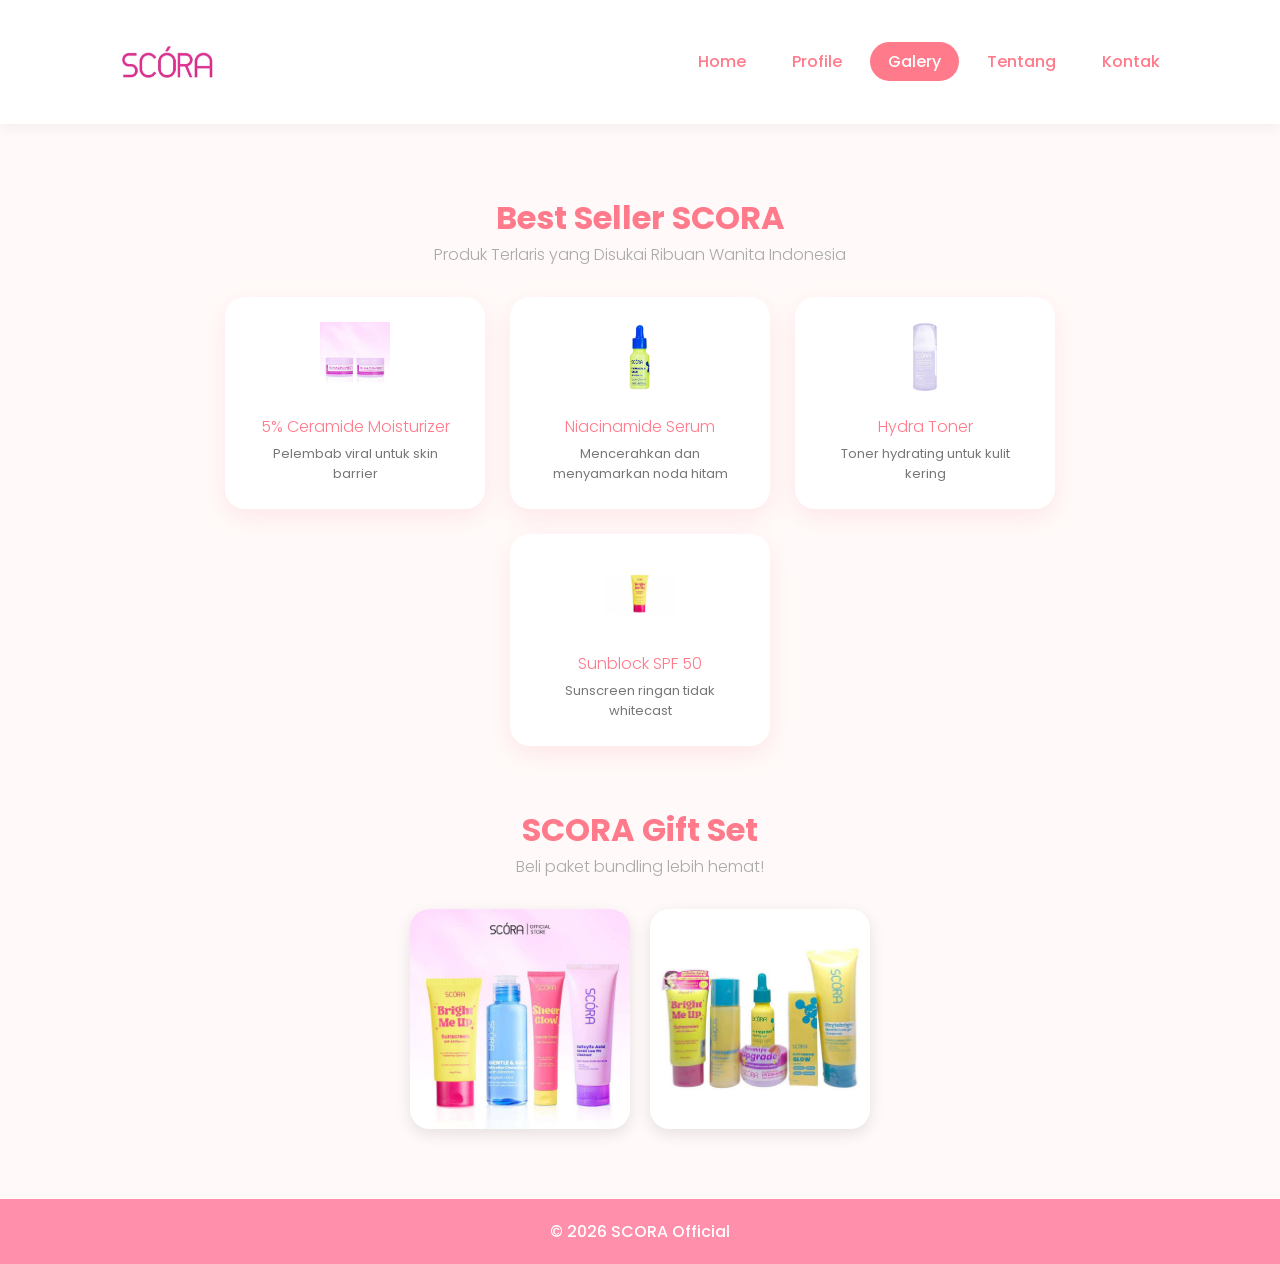
<file: galery.html>
<!DOCTYPE html>
<html>
<head>
  <meta charset="UTF-8">
  <meta name="viewport" content="width=device-width, initial-scale=1.0">
  <title>Galery - SCORA</title>
  <link rel="stylesheet" href="style.css">
  <style>
    body {
      display: flex;
      flex-direction: column;
      min-height: 100vh;
      margin: 0;
    }
    .content-wrapper {
      flex: 1;
    }
    .footer {
      text-align: center;
      padding: 20px 0;
      background: #FF8FAB;
      color: white;
      font-weight: 500;
      margin-top: auto;
    }
  </style>
</head>
<body>

<div class="navbar">
    <img class="logo" src="logo.jpg" alt="SCORA Logo">
    <ul>
        <li><a href="index.html">Home</a></li>
        <li><a href="profile.html">Profile</a></li>
        <li class="active"><a href="galery.html">Galery</a></li>
        <li><a href="tentang.html">Tentang</a></li>
        <li><a href="kontak.html">Kontak</a></li>
    </ul>
</div>

<div class="content-wrapper">
  <div class="section">
      <h1>Best Seller SCORA</h1>
      <h3>Produk Terlaris yang Disukai Ribuan Wanita Indonesia</h3>
      <div class="card-container">
          <div class="card"><img src="5.jpg" alt="moist"><h3>5% Ceramide Moisturizer</h3><p>Pelembab viral untuk skin barrier</p></div>
          <div class="card"><img src="acne.jpg" alt="serum"><h3>Niacinamide Serum</h3><p>Mencerahkan dan menyamarkan noda hitam</p></div>
          <div class="card"><img src="yio.jpg" alt="toner"><h3>Hydra Toner</h3><p>Toner hydrating untuk kulit kering</p></div>
          <div class="card"><img src="sco.jpg" alt="sunblock"><h3>Sunblock SPF 50</h3><p>Sunscreen ringan tidak whitecast</p></div>
      </div>

      <h1 style="margin-top:60px;">SCORA Gift Set</h1>
      <h3>Beli paket bundling lebih hemat!</h3>
      <div class="img-gallery">
          <img src="pak.jpg" alt="gift 1">
          <img src="ppl.jpg" alt="gift 2">
      </div>
  </div>
</div>

<div class="footer">© 2026 SCORA Official</div>

</body>
</html>
</file>
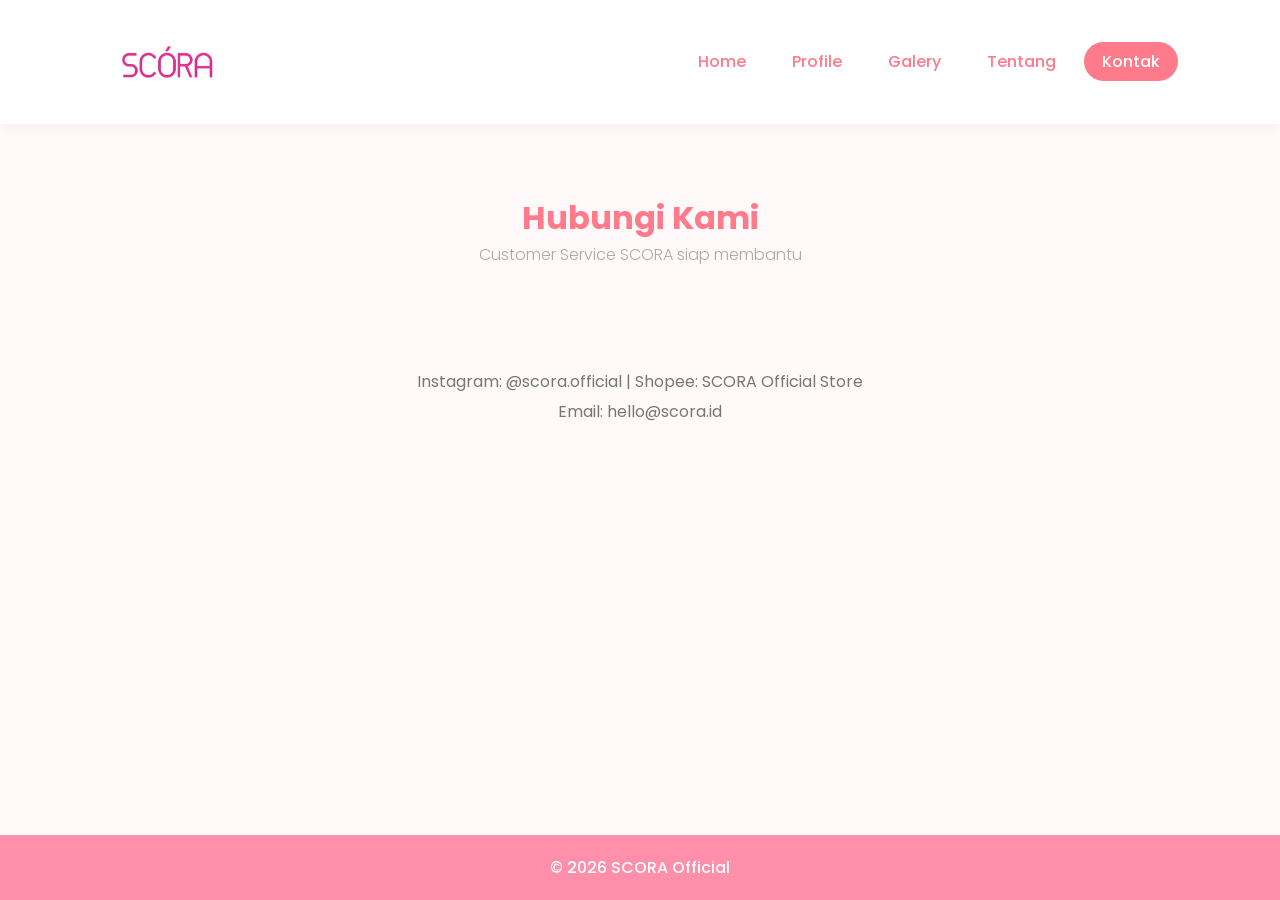
<file: kontak.html>
<!DOCTYPE html>
<html>
<head>
  <meta charset="UTF-8">
  <meta name="viewport" content="width=device-width, initial-scale=1.0">
  <title>Kontak - SCORA</title>
  <link rel="stylesheet" href="style.css">
  <style>
    body {
      display: flex;
      flex-direction: column;
      min-height: 100vh;
      margin: 0;
    }
    .content-wrapper {
      flex: 1;
    }
    .footer {
      text-align: center;
      padding: 20px 0;
      background: #FF8FAB;
      color: white;
      font-weight: 500;
      margin-top: auto;
    }
  </style>
</head>
<body>

<div class="navbar">
    <img class="logo" src="logo.jpg" alt="SCORA Logo">
    <ul>
        <li><a href="index.html">Home</a></li>
        <li><a href="profile.html">Profile</a></li>
        <li><a href="galery.html">Galery</a></li>
        <li><a href="tentang.html">Tentang</a></li>
        <li class="active"><a href="kontak.html">Kontak</a></li>
    </ul>
</div>

<div class="content-wrapper">
  <div class="section">
    <h1>Hubungi Kami</h1>
    <h3>Customer Service SCORA siap membantu</h3>
  </div>

  <div style="text-align:center;padding-bottom:50px;line-height:30px;color:#777;">
      <p>Instagram: @scora.official | Shopee: SCORA Official Store</p>
      <p>Email: hello@scora.id</p>
  </div>
</div>

<div class="footer">© 2026 SCORA Official</div>

</body>
</html>
</file>
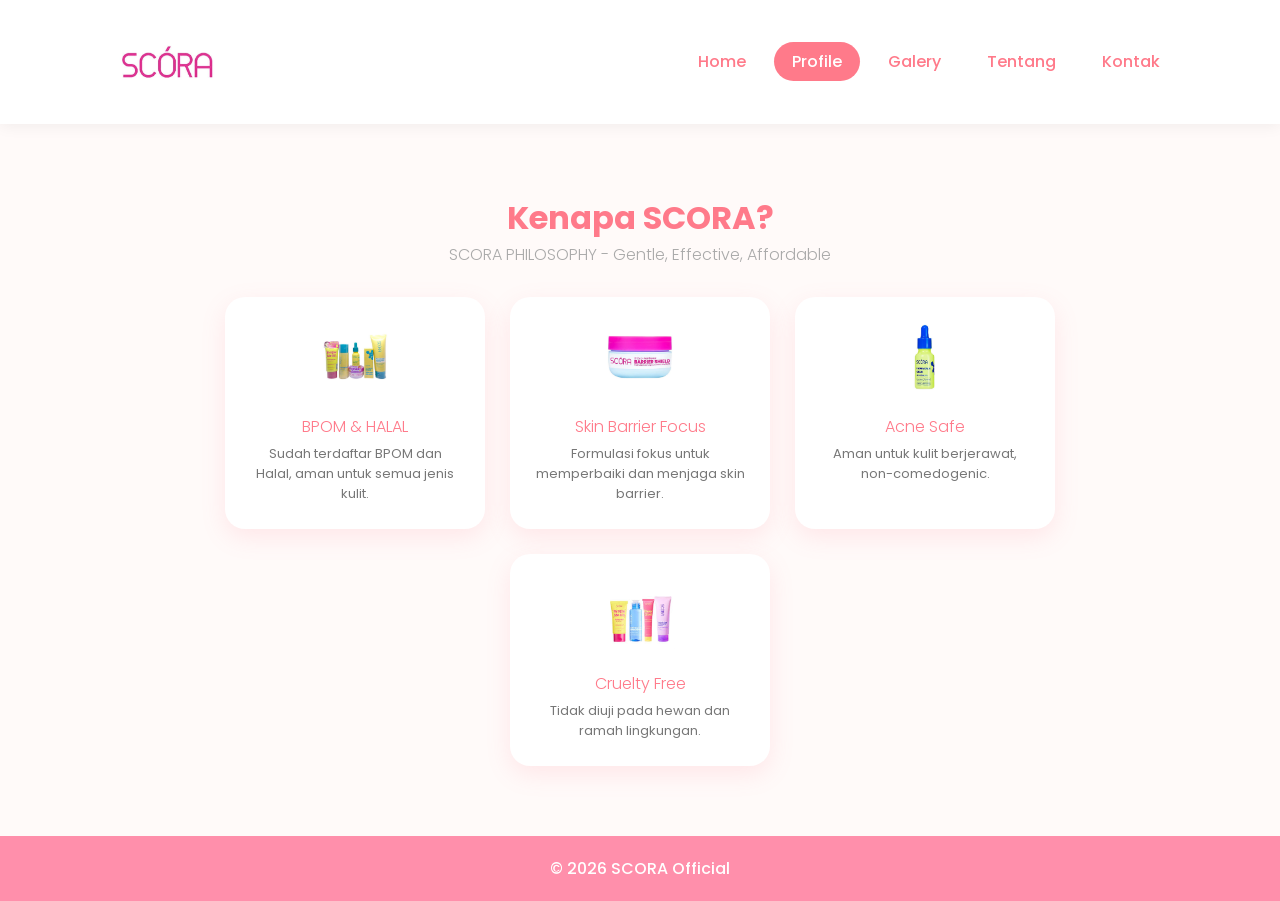
<file: profile.html>
<!DOCTYPE html>
<html>
<head>
  <meta charset="UTF-8">
  <meta name="viewport" content="width=device-width, initial-scale=1.0">
  <title>Profile - SCORA</title>
  <link rel="stylesheet" href="style.css">
  <style>
    body {
      display: flex;
      flex-direction: column;
      min-height: 100vh;
      margin: 0;
    }
    .content-wrapper {
      flex: 1;
    }
    .footer {
      text-align: center;
      padding: 20px 0;
      background: #FF8FAB;
      color: white;
      font-weight: 500;
      margin-top: auto;
    }
  </style>
</head>
<body>

<div class="navbar">
    <img class="logo" src="logo.jpg" alt="SCORA Logo">
    <ul>
        <li><a href="index.html">Home</a></li>
        <li class="active"><a href="profile.html">Profile</a></li>
        <li><a href="galery.html">Galery</a></li>
        <li><a href="tentang.html">Tentang</a></li>
        <li><a href="kontak.html">Kontak</a></li>
    </ul>
</div>

<div class="content-wrapper">
  <div class="section">
      <h1>Kenapa SCORA?</h1>
      <h3>SCORA PHILOSOPHY - Gentle, Effective, Affordable</h3>
      <div class="card-container">
          <div class="card"><img src="ppl.jpg" alt="bpom"><h3>BPOM & HALAL</h3><p>Sudah terdaftar BPOM dan Halal, aman untuk semua jenis kulit.</p></div>
          <div class="card"><img src="barier.jpg" alt="barrier"><h3>Skin Barrier Focus</h3><p>Formulasi fokus untuk memperbaiki dan menjaga skin barrier.</p></div>
          <div class="card"><img src="acne.jpg" alt="acne"><h3>Acne Safe</h3><p>Aman untuk kulit berjerawat, non-comedogenic.</p></div>
          <div class="card"><img src="baik.jpg" alt="cruelty"><h3>Cruelty Free</h3><p>Tidak diuji pada hewan dan ramah lingkungan.</p></div>
      </div>
  </div>
</div>

<div class="footer">© 2026 SCORA Official</div>

</body>
</html>
</file>
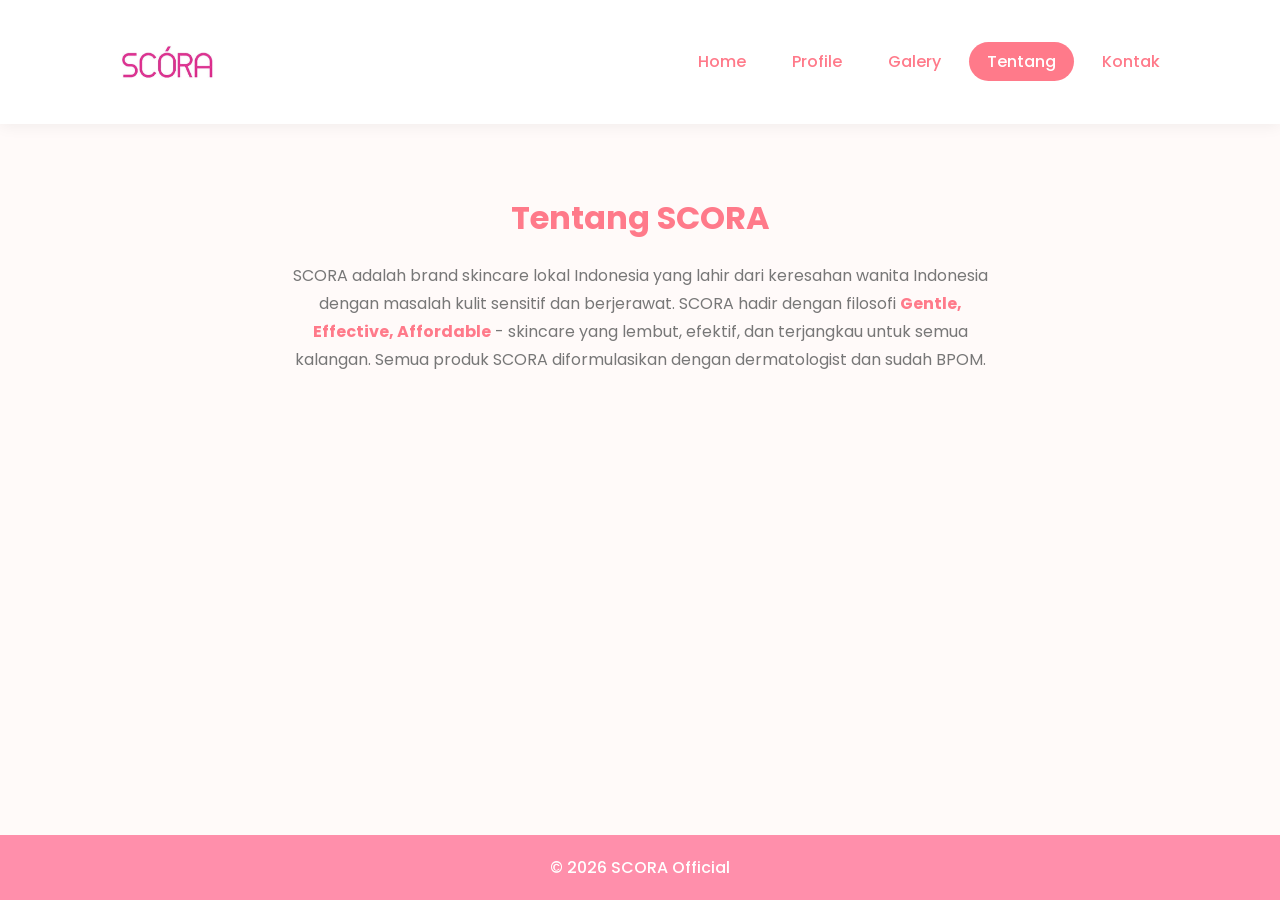
<file: tentang.html>
<!DOCTYPE html>
<html>
<head>
  <meta charset="UTF-8">
  <meta name="viewport" content="width=device-width, initial-scale=1.0">
  <title>Tentang - SCORA</title>
  <link rel="stylesheet" href="style.css">
  <style>
    body {
      display: flex;
      flex-direction: column;
      min-height: 100vh;
      margin: 0;
    }
    .content-wrapper {
      flex: 1;
    }
    .footer {
      text-align: center;
      padding: 20px 0;
      background: #FF8FAB;
      color: white;
      font-weight: 500;
      margin-top: auto;
    }
  </style>
</head>
<body>

<div class="navbar">
    <img class="logo" src="logo.jpg" alt="SCORA Logo">
    <ul>
        <li><a href="index.html">Home</a></li>
        <li><a href="profile.html">Profile</a></li>
        <li><a href="galery.html">Galery</a></li>
        <li class="active"><a href="tentang.html">Tentang</a></li>
        <li><a href="kontak.html">Kontak</a></li>
    </ul>
</div>

<div class="content-wrapper">
  <div class="section">
      <h1>Tentang SCORA</h1>
      <p style="max-width:700px;margin:20px auto;line-height:28px;color:#777;">
        SCORA adalah brand skincare lokal Indonesia yang lahir dari keresahan wanita Indonesia dengan masalah kulit sensitif dan berjerawat. 
        SCORA hadir dengan filosofi <b style="color:#ff7a8a;">Gentle, Effective, Affordable</b> - skincare yang lembut, efektif, dan terjangkau untuk semua kalangan. 
        Semua produk SCORA diformulasikan dengan dermatologist dan sudah BPOM.
      </p>
  </div>
</div>

<div class="footer">© 2026 SCORA Official</div>

</body>
</html>
</file>
<file: style.css>
@import url('https://fonts.googleapis.com/css2?family=Poppins:wght@300;500;700&display=swap');
*{margin:0;padding:0;box-sizing:border-box;font-family:'Poppins',sans-serif}
body{
  background:#fffaf9;
  color:#444;
  display:flex;
  flex-direction:column;
  min-height:100vh;
}
.navbar{
    display:flex;justify-content:space-between;align-items:center;
    padding:15px 8%;background:#fff;
    box-shadow:0 2px 15px rgba(0,0,0,0.06);position:sticky;top:0;z-index:99;
}
.logo{width:130px}
.navbar ul{display:flex;list-style:none;gap:10px;flex-wrap:wrap}
.navbar ul li a{
    text-decoration:none;color:#ff7a8a;padding:8px 18px;
    border-radius:20px;font-weight:500;transition:0.3s;
}
.navbar ul li.active a, .navbar ul li a:hover{background:#ff7a8a;color:#fff}
.hero{
    background: linear-gradient(rgba(255,122,138,0.85), rgba(255,122,138,0.6)), url('scora-banner.jpg');
    background-size:cover;background-position:center;
    height:85vh;display:flex;align-items:center;justify-content:center;
    text-align:center;color:white;
}
.hero h1{font-size:50px;letter-spacing:2px}
.hero p{font-size:18px;margin-top:10px;font-weight:300}
.content-wrapper{flex:1}
.section{padding:70px 8%;text-align:center}
.section h1{color:#ff7a8a;font-size:32px}
.section h3{color:#aaa;font-weight:300;margin-bottom:30px;font-size:16px}
.card-container{display:flex;flex-wrap:wrap;justify-content:center;gap:25px;margin-top:30px}
.card{
    width:260px;background:#fff;border-radius:20px;
    padding:25px;box-shadow:0 8px 25px rgba(255,122,138,0.15);transition:0.3s;
}
.card:hover{transform:translateY(-8px)}
.card img{width:70px;height:70px;object-fit:contain}
.card h3{color:#ff7a8a;margin:15px 0 5px;font-size:16px}
.card p{font-size:13px;color:#777}
.img-gallery{display:flex;justify-content:center;gap:20px;flex-wrap:wrap;margin-top:30px}
.img-gallery img{width:220px;height:220px;object-fit:cover;border-radius:20px;box-shadow:0 5px 15px rgba(0,0,0,0.1)}
.footer{background:#ff7a8a;color:white;text-align:center;padding:25px;margin-top:auto}

/* Biar bagus di HP */
@media(max-width:768px){
  .navbar{flex-direction:column;gap:15px}
  .hero h1{font-size:32px}
  .hero{height:60vh}
}

.hero{
    position:relative;
    height:85vh;
    display:flex;align-items:center;justify-content:center;
    text-align:center;color:white;
    overflow:hidden;
}
.hero-video{
    position:absolute;
    top:0;left:0;
    width:100%;height:100%;
    object-fit:cover;
    z-index:0;
}
.hero-overlay{
    position:absolute;
    top:0;left:0;
    width:100%;height:100%;
    background: rgba(255,122,138,0.6);
    z-index:1;
}
.hero-content{
    position:relative;
    z-index:2;
}
</file>
